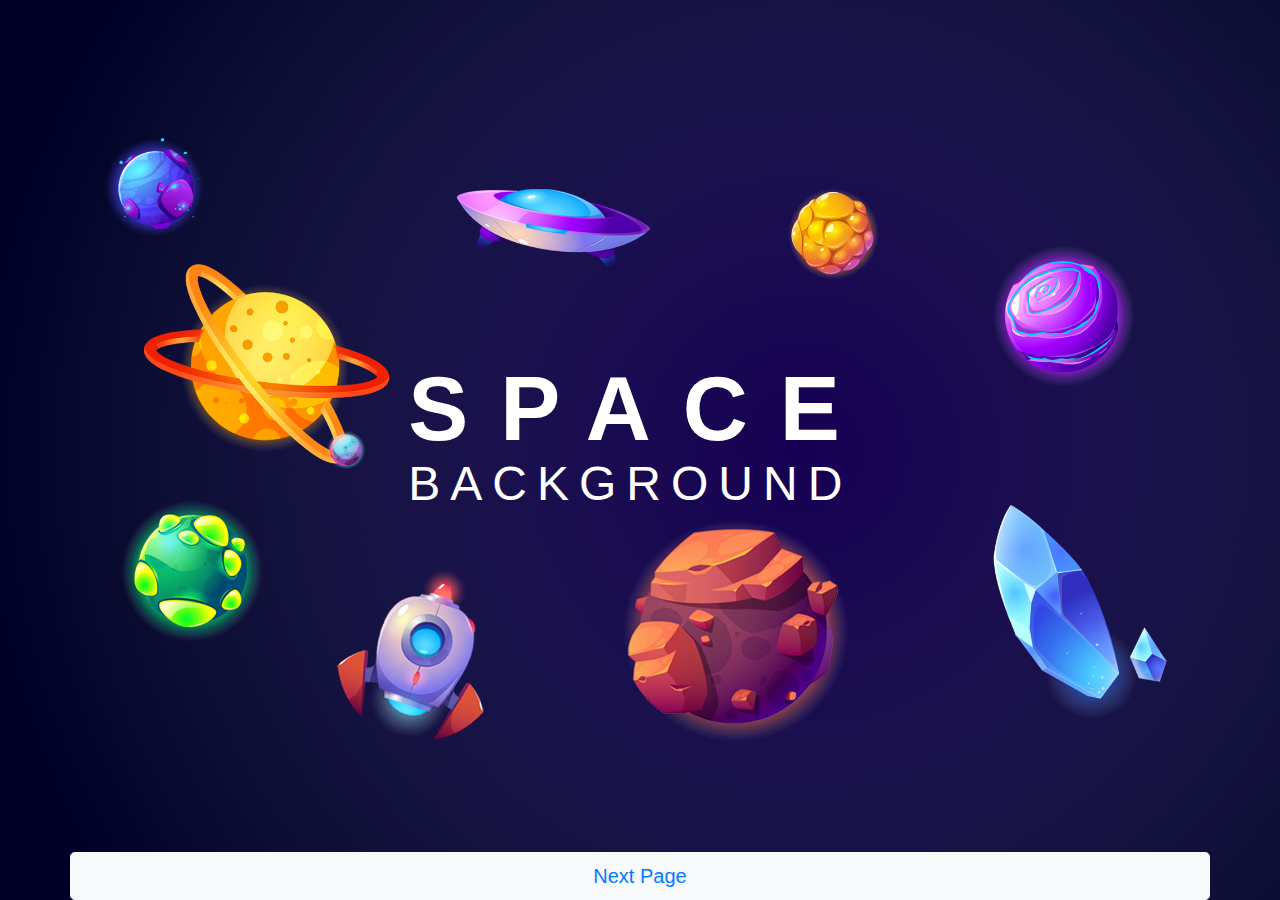
<file: index.html>
<!DOCTYPE html>
<html lang="en" dir="ltr">
  <head>
    <meta charset="utf-8">
    <meta name="viewport" content="width=device-width, initial-scale=1.0">
    <title>Parallax Mousemove Effect | Change Background Position On Mousemove</title>
    <link rel="stylesheet" href="styles.css">
    <link rel="stylesheet" href="https://cdn.jsdelivr.net/npm/bootstrap@4.0.0/dist/css/bootstrap.min.css" integrity="sha384-Gn5384xqQ1aoWXA+058RXPxPg6fy4IWvTNh0E263XmFcJlSAwiGgFAW/dAiS6JXm" crossorigin="anonymous">
  </head>
  <body>

    <div class="container">
      <h2 class="object" data-value="3">Space<br><span>Background</span></h2>
      <img src="1.png" class="object" data-value="-2" alt="">
      <img src="2.png" class="object" data-value="6" alt="">
      <img src="3.png" class="object" data-value="4" alt="">
      <img src="4.png" class="object" data-value="-6" alt="">
      <img src="5.png" class="object" data-value="8" alt="">
      <img src="6.png" class="object" data-value="-4" alt="">
      <img src="7.png" class="object" data-value="5" alt="">
      <img src="8.png" class="object" data-value="-9" alt="">
      <img src="9.png" class="object" data-value="-5" alt="">

      <button type="button" class="btn btn-light btn-lg btn-block">
           <a href="2ndpage.html">Next Page</a>
      </button>
    </div>



    <script type="text/javascript">
    document.addEventListener("mousemove", parallax);
    function parallax(e){
      document.querySelectorAll(".object").forEach(function(move){

        var moving_value = move.getAttribute("data-value");
        var x = (e.clientX * moving_value) / 250;
        var y = (e.clientY * moving_value) / 250;

        move.style.transform = "translateX(" + x + "px) translateY(" + y + "px)";
      });
    }
    </script>

  </body>
</html>
</file>
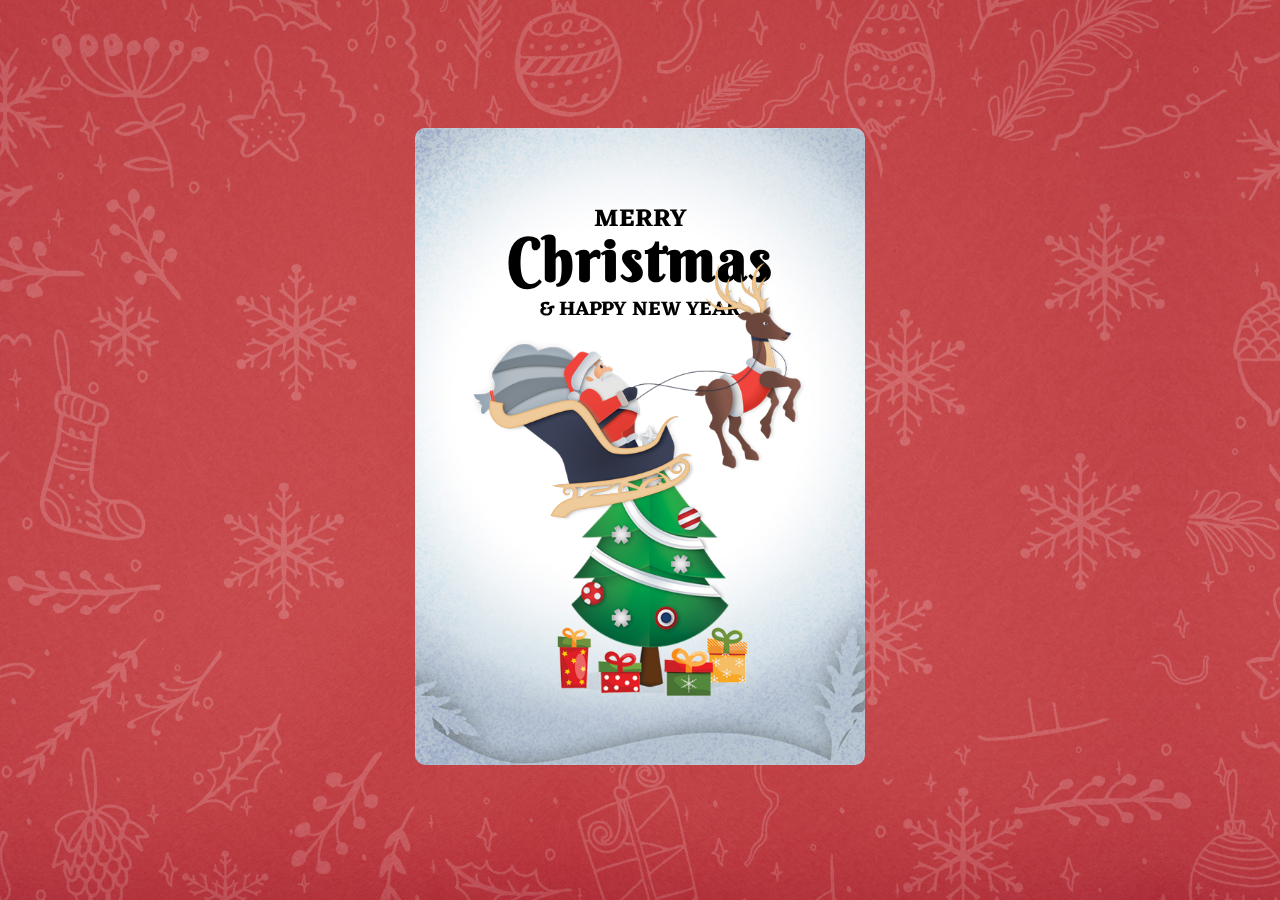
<file: 2ndpage.html>
<!DOCTYPE html>
<html lang="en" dir="ltr">
  <head>
    <meta charset="utf-8">
    <title>Merry Christmas | Amazing 3D Card Rotate On Mousemove</title>
    <link rel="stylesheet" href="styles2.css">
  </head>
  <body>

    <div class="container">
      <div class="card">
        <div class="card-bg">
          <img src="card-bg.jpg" alt="">
        </div>
        <div class="title">
          <h2>Merry</h2>
          <h1>Christmas</h1>
          <h3>& Happy New Year</h3>
        </div>
        <div class="images">
          <img src="santa.png" class="santa" alt="">
          <img src="tree.png" class="tree" alt="">
        </div>
      </div>
    </div>

    <script type="text/javascript">
    const container = document.querySelector(".container");
    const card = document.querySelector(".card");
    const title = document.querySelector(".title");
    const santa = document.querySelector(".santa");
    const tree = document.querySelector(".tree");

    //card rotate on mouse move
    container.addEventListener("mousemove", (rotate) => {
      let x = (innerWidth / 2 - rotate.pageX) / 15;
      let y = (innerHeight / 2 - rotate.pageY) / 15;

      card.style.transform = "rotateY(" + x + "deg) rotateX(" + y + "deg)";
    });

    //card effects on mouse over the card
    container.addEventListener("mouseover", () => {
      title.style.transform = "translate3d(0, 0, 160px)";
      santa.style.transform = "translate3d(0, 0, 220px)";
      tree.style.transform = "translate3d(0, 0, 120px)";
      card.style.transition = "all 0.1s ease";
    });

    //card back to normal when mouse out
    container.addEventListener("mouseout", () => {
      card.style.transform = "rotateY(0deg) rotateX(0deg)";
      card.style.transition = "all 0.5s ease";
      title.style.transform = "translate3d(0, 0, 0)";
      santa.style.transform = "translate3d(0, 0, 0)";
      tree.style.transform = "translate3d(0, 0, 0)";
    });
    </script>

  </body>
</html>
</file>
<file: styles.css>
*{
  margin: 0;
  padding: 0;
  box-sizing: border-box;
}

body{
  font-family: "Segoe UI", sans-serif;
  background: url(bg.png)no-repeat;
  background-size: cover;
  height: 100vh;
}

.container{
  position: relative;
  width: 100%;
  height: 100%;
  display: flex;
  justify-content: center;
  align-items: center;
  overflow: hidden;
}

.container img{
  position: absolute;
  width: 100%;
  height: 100%;
  top: 0;
  left: 0;
  object-fit: contain;
}

.container h2{
  z-index: 1;
  position: relative;
  color: #fff;
  font-size: 90px;
  text-transform: uppercase;
  font-weight: 900;
  letter-spacing: 32px;
  line-height: 60px;
}

.container h2 span{
  font-size: 48px;
  font-weight: 500;
  letter-spacing: 10px;
}
button{
position: absolute;
bottom: 0;
}
a{
  color:#fff;

}

@media (max-width:800px){
  .container h2{
    font-size: 60px;
    letter-spacing: 19px;
    line-height: 35px;
  }

  .container h2 span{
    font-size: 26px;
  }
}
</file>
<file: styles2.css>
@import url('https://fonts.googleapis.com/css2?family=Poppins:wght@100;200;300;400;500;600;700;800;900&display=swap');
@import url('https://fonts.googleapis.com/css2?family=Berkshire+Swash&display=swap');
@import url('https://fonts.googleapis.com/css2?family=Eczar:wght@400;500;600;700;800&display=swap');

*{
  margin: 0;
  padding: 0;
  box-sizing: border-box;
  font-family: "Poppins", sans-serif;
}

body{
  height: 100vh;
  display: flex;
  justify-content: center;
  align-items: center;
  background: url(bg.jpg)no-repeat;
  background-size: cover;
  background-position: center;
}

.container{
  display: flex;
  justify-content: center;
  align-items: center;
  width: 700px;
  height: 750px;
  perspective: 1200px;
}

.card{
  position: relative;
  display: flex;
  justify-content: center;
  align-items: center;
  width: 450px;
  height: 600px;
  transform-style: preserve-3d;
}

.card .card-bg{
  position: absolute;
}

.card .card-bg img{
  z-index: 1;
  width: 100%;
  border-radius: 10px;
}

.card .title{
  z-index: 2;
  position: absolute;
  top: 50px;
  text-align: center;
  line-height: 40px;
  transition: all 0.3s ease-out;
}

.card .title h2{
  font-family: "Eczar", serif;
  font-size: 25px;
  text-transform: uppercase;
}

.card .title h1{
  font-family: "Berkshire Swash", cursive;
  font-size: 60px;
  letter-spacing: 2px;
}

.card .title h3{
  font-family: "Eczar", serif;
  font-size: 20px;
  text-transform: uppercase;
  margin-top: 10px;
}

.card .images{
  z-index: 2;
}

.card .images .santa{
  z-index: 3;
  position: absolute;
  width: 400px;
  transition: all 0.3s ease-out;
}

.card .images .tree{
  z-index: 2;
  width: 400px;
  transition: all 0.3s ease-out;
}
</file>
